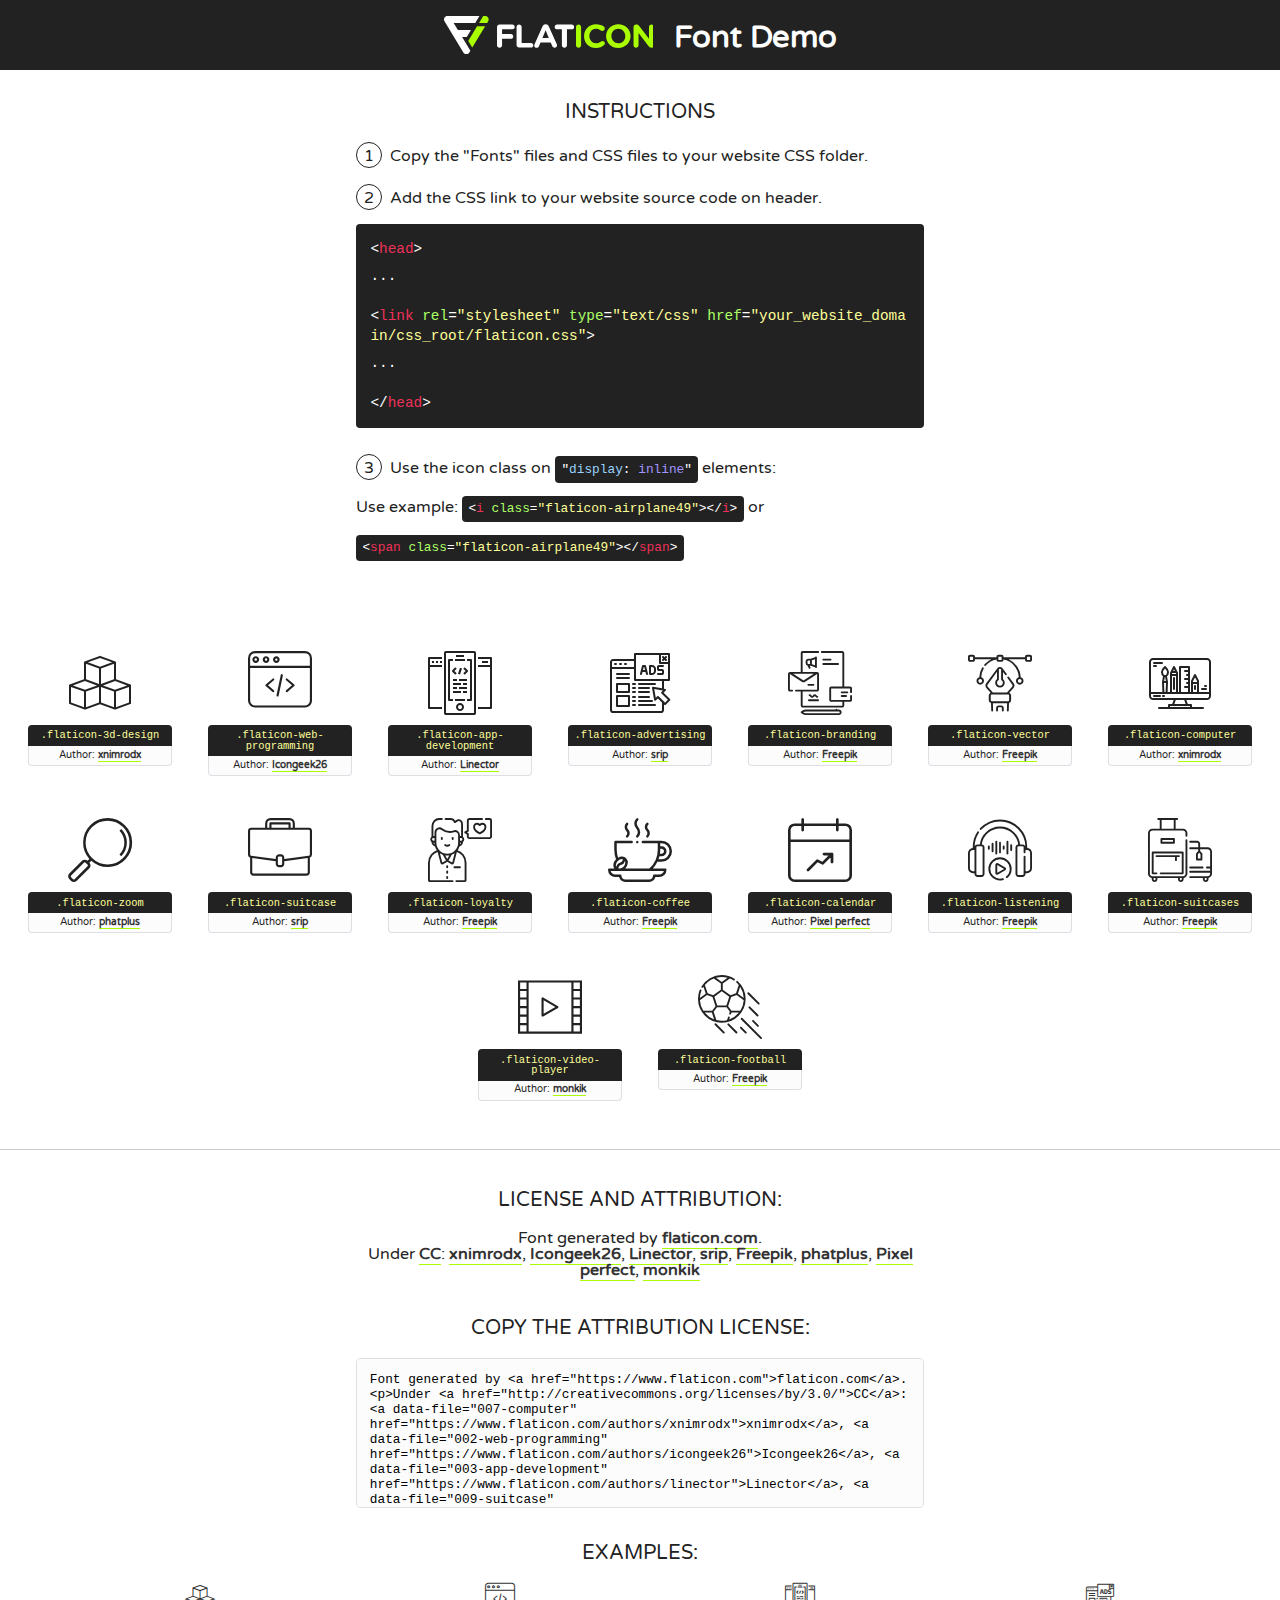
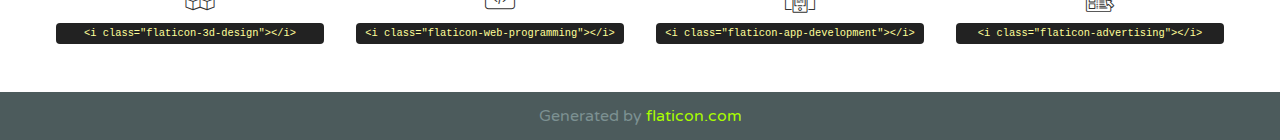
<file: resume/static/fonts/flaticon/font/flaticon.html>
<!DOCTYPE html>
<!--
  Flaticon icon font: Flaticon
  Creation date: 03/07/2020 09:59
-->
<html>
<!DOCTYPE html>
<html>

<head>
    <title>Flaticon WebFont</title>
    <link href="http://fonts.googleapis.com/css?family=Varela+Round" rel="stylesheet" type="text/css" />
    <link rel="stylesheet" type="text/css" href="flaticon.css">
    <meta charset="UTF-8">
    <style>
    html, body, div, span, applet, object, iframe,
    h1, h2, h3, h4, h5, h6, p, blockquote, pre,
    a, abbr, acronym, address, big, cite, code,
    del, dfn, em, img, ins, kbd, q, s, samp,
    small, strike, strong, sub, sup, tt, var,
    b, u, i, center,
    dl, dt, dd, ol, ul, li,
    fieldset, form, label, legend,
    table, caption, tbody, tfoot, thead, tr, th, td,
    article, aside, canvas, details, embed, 
    figure, figcaption, footer, header, hgroup, 
    menu, nav, output, ruby, section, summary,
    time, mark, audio, video {
        margin: 0;
        padding: 0;
        border: 0;
        font-size: 100%;
        font: inherit;
        vertical-align: baseline;
    }
    /* HTML5 display-role reset for older browsers */
    article, aside, details, figcaption, figure, 
    footer, header, hgroup, menu, nav, section {
        display: block;
    }
    body {
        line-height: 1;
    }
    ol, ul {
        list-style: none;
    }
    blockquote, q {
        quotes: none;
    }
    blockquote:before, blockquote:after,
    q:before, q:after {
        content: '';
        content: none;
    }
    table {
        border-collapse: collapse;
        border-spacing: 0;
    }
    body {
        font-family: 'Varela Round', Helvetica, Arial, sans-serif;
        font-size: 16px;
        color: #222;
    }
    a {
        color: #333;
        border-bottom: 1px solid #a9fd00;
        font-weight: bold;
        text-decoration: none;
    }
    * {
        -moz-box-sizing: border-box;
        -webkit-box-sizing: border-box;
        box-sizing: border-box;
        margin: 0;
        padding: 0;
    }
    [class^="flaticon-"]:before, [class*=" flaticon-"]:before, [class^="flaticon-"]:after, [class*=" flaticon-"]:after {
        font-family: Flaticon;
        font-size: 30px;
        font-style: normal;
        margin-left: 20px;
        color: #333;
    }
    .wrapper {
        max-width: 600px;
        margin: auto;
        padding: 0 1em;
    }
    .title {
        font-size: 1.25em;
        text-align: center;
        margin-bottom: 1em;
        text-transform: uppercase;
    }
    header {
        text-align: center;
        background-color: #222;
        color: #fff;
        padding: 1em;
    }
    header .logo {
        width: 210px;
        height: 38px;
        display: inline-block;
        vertical-align: middle;
        margin-right: 1em;
        border: none;
    }
    header strong {
        font-size: 1.95em;
        font-weight: bold;
        vertical-align: middle;
        margin-top: 5px;
        display: inline-block;
    }
    .demo {
        margin: 2em auto;
        line-height: 1.25em;
    }
    .demo ul li {
        margin-bottom: 1em;
    }
    .demo ul li .num {
        color: #222;
        border-radius: 20px;
        display: inline-block;
        width: 26px;
        padding: 3px;
        height: 26px;
        text-align: center;
        margin-right: 0.5em;
        border: 1px solid #222;
    }
    .demo ul li code {
        background-color: #222;
        border-radius: 4px;
        padding: 0.25em 0.5em;
        display: inline-block;
        color: #fff;
        font-family: Consolas,Monaco,Lucida Console,Liberation Mono,DejaVu Sans Mono,Bitstream Vera Sans Mono,Courier New, monospace;
        font-weight: lighter;
        margin-top: 1em;
        font-size: 0.8em;
        word-break: break-all;
    }
    .demo ul li code.big {
        padding: 1em;
        font-size: 0.9em;
    }
    .demo ul li code .red {
        color: #EF3159;
    }
    .demo ul li code .green {
        color: #ACFF65;
    }
    .demo ul li code .yellow {
        color: #FFFF99;
    }
    .demo ul li code .blue {
        color: #99D3FF;
    }
    .demo ul li code .purple {
        color: #A295FF;
    }
    .demo ul li code .dots {
        margin-top: 0.5em;
        display: block;
    }
    #glyphs {
        border-bottom: 1px solid #ccc;
        padding: 2em 0;
        text-align: center;
    }
    .glyph {
        display: inline-block;
        width: 9em;
        margin: 1em;
        text-align: center;
        vertical-align: top;
        background: #FFF;
    }
    .glyph .glyph-icon {
        padding: 10px;
        display: block;
        font-family:"Flaticon";
        font-size: 64px;
        line-height: 1;
    }
    .glyph .glyph-icon:before {
        font-size: 64px;
        color: #222;
        margin-left: 0;
    }
    .class-name {
        font-size: 0.65em;
        background-color: #222;
        color: #fff;
        border-radius: 4px 4px 0 0;
        padding: 0.5em;
        color: #FFFF99;
        font-family: Consolas,Monaco,Lucida Console,Liberation Mono,DejaVu Sans Mono,Bitstream Vera Sans Mono,Courier New, monospace;
    }
    .author-name {
        font-size: 0.6em;
        background-color: #fcfcfd;
        border: 1px solid #DEDEE4;
        border-top: 0;
        border-radius: 0 0 4px 4px;
        padding: 0.5em;
    }
    .class-name:last-child {
        font-size: 10px;
        color:#888;
    }
    .class-name:last-child a {
        font-size: 10px;
        color:#555;
    }
    .class-name:last-child a:hover {
        color:#a9fd00;
    }
    .glyph > input {
        display: block;
        width: 100px;
        margin: 5px auto;
        text-align: center;
        font-size: 12px;
        cursor: text;
    }
    .glyph > input.icon-input {
        font-family:"Flaticon";
        font-size: 16px;
        margin-bottom: 10px;
    }
    .attribution .title {
        margin-top: 2em;
    }
    .attribution textarea {
        background-color: #fcfcfd;
        padding: 1em;
        border: none;
        box-shadow: none;
        border: 1px solid #DEDEE4;
        border-radius: 4px;
        resize: none;
        width: 100%;
        height: 150px;
        font-size: 0.8em;
        font-family: Consolas,Monaco,Lucida Console,Liberation Mono,DejaVu Sans Mono,Bitstream Vera Sans Mono,Courier New, monospace;
        -webkit-appearance: none;
    }
    .iconsuse {
        margin: 2em auto;
        text-align: center;
        max-width: 1200px;
    }
    .iconsuse:after {
        content: '';
        display: table;
        clear: both;
    }
    .iconsuse .image {
        float: left;
        width: 25%;
        padding: 0 1em;
    }
    .iconsuse .image p {
        margin-bottom: 1em;
    }
    .iconsuse .image span {
        display: block;
        font-size: 0.65em;
        background-color: #222;
        color: #fff;
        border-radius: 4px;
        padding: 0.5em;
        color: #FFFF99;
        margin-top: 1em;
        font-family: Consolas,Monaco,Lucida Console,Liberation Mono,DejaVu Sans Mono,Bitstream Vera Sans Mono,Courier New, monospace;
    }
    #footer {
        text-align: center;
        background-color: #4C5B5C;
        color: #7c9192;
        padding: 1em;
    }
    #footer a {
        border: none;
        color: #a9fd00;
        font-weight: normal;
    }
    @media (max-width: 960px) {
        .iconsuse .image {
            width: 50%;
        }
    }
    @media (max-width: 560px) {
        .iconsuse .image {
            width: 100%;
        }
    }
    </style>
</head>

<body class="characters-off">

    <header>
        <a href="https://www.flaticon.com" target="_blank" class="logo">
            <svg version="1.1" xmlns="http://www.w3.org/2000/svg" xmlns:xlink="http://www.w3.org/1999/xlink" xmlns:a="http://ns.adobe.com/AdobeSVGViewerExtensions/3.0/" viewBox="0 0 560.875 102.036" enable-background="new 0 0 560.875 102.036" xml:space="preserve">
                <defs>
                </defs>
                <g>
                    <g class="letters">
                        <path fill="#ffffff" d="M141.596,29.675c0-3.777,2.985-6.767,6.764-6.767h34.438c3.426,0,6.15,2.728,6.15,6.15
                        c0,3.43-2.724,6.149-6.15,6.149h-27.674v13.091h23.719c3.429,0,6.151,2.724,6.151,6.15c0,3.43-2.723,6.149-6.151,6.149h-23.719
                        v17.574c0,3.773-2.986,6.761-6.764,6.761c-3.779,0-6.764-2.989-6.764-6.761V29.675z"></path>
                        <path fill="#ffffff" d="M193.844,29.149c0-3.781,2.985-6.767,6.764-6.767c3.776,0,6.763,2.985,6.763,6.767v42.957h25.039
                        c3.426,0,6.149,2.726,6.149,6.153c0,3.425-2.723,6.15-6.149,6.15h-31.802c-3.779,0-6.764-2.986-6.764-6.768V29.149z"></path>
                        <path fill="#ffffff" d="M241.891,75.71l21.438-48.407c1.492-3.341,4.215-5.357,7.906-5.357h0.792
                        c3.686,0,6.323,2.017,7.815,5.357l21.439,48.407c0.436,0.967,0.701,1.845,0.701,2.723c0,3.602-2.809,6.501-6.414,6.501
                        c-3.161,0-5.269-1.845-6.499-4.655l-4.132-9.661h-27.059l-4.301,10.102c-1.144,2.631-3.426,4.214-6.237,4.214
                        c-3.517,0-6.24-2.81-6.24-6.325C241.1,77.64,241.451,76.677,241.891,75.71z M279.932,58.666l-8.521-20.297l-8.526,20.297H279.932
                        z"></path>
                        <path fill="#ffffff" d="M314.864,35.387H301.86c-3.429,0-6.239-2.813-6.239-6.238c0-3.429,2.811-6.24,6.239-6.24h39.533
                        c3.426,0,6.237,2.811,6.237,6.24c0,3.425-2.811,6.238-6.237,6.238h-13.001v42.785c0,3.773-2.99,6.761-6.764,6.761
                        c-3.779,0-6.764-2.989-6.764-6.761V35.387z"></path>
                        <path fill="#A9FD00" d="M352.615,29.149c0-3.781,2.985-6.767,6.767-6.767c3.774,0,6.761,2.985,6.761,6.767v49.024
                        c0,3.773-2.987,6.761-6.761,6.761c-3.781,0-6.767-2.989-6.767-6.761V29.149z"></path>
                        <path fill="#A9FD00" d="M374.132,53.836v-0.179c0-17.481,13.178-31.801,32.065-31.801c9.22,0,15.459,2.458,20.557,6.238
                        c1.402,1.054,2.637,2.985,2.637,5.357c0,3.692-2.985,6.59-6.681,6.59c-1.845,0-3.071-0.702-4.044-1.319
                        c-3.776-2.813-7.729-4.393-12.562-4.393c-10.364,0-17.831,8.611-17.831,19.154v0.173c0,10.542,7.291,19.329,17.831,19.329
                        c5.715,0,9.492-1.756,13.359-4.834c1.049-0.874,2.458-1.491,4.039-1.491c3.429,0,6.325,2.813,6.325,6.236
                        c0,2.106-1.056,3.78-2.282,4.834c-5.539,4.834-12.036,7.733-21.878,7.733C387.572,85.464,374.132,71.493,374.132,53.836z"></path>
                        <path fill="#A9FD00" d="M433.009,53.836v-0.179c0-17.481,13.79-31.801,32.766-31.801c18.981,0,32.592,14.143,32.592,31.628v0.173
                        c0,17.483-13.785,31.807-32.769,31.807C446.625,85.464,433.009,71.32,433.009,53.836z M484.224,53.836v-0.179
                        c0-10.539-7.725-19.326-18.626-19.326c-10.893,0-18.449,8.611-18.449,19.154v0.173c0,10.542,7.73,19.329,18.626,19.329
                        C476.676,72.986,484.224,64.378,484.224,53.836z"></path>
                        <path fill="#A9FD00" d="M506.233,29.321c0-3.774,2.99-6.763,6.767-6.763h1.401c3.252,0,5.183,1.583,7.029,3.953l26.093,34.265
                        V29.059c0-3.692,2.99-6.677,6.681-6.677c3.683,0,6.671,2.985,6.671,6.677v48.934c0,3.78-2.987,6.765-6.764,6.765h-0.436
                        c-3.257,0-5.188-1.581-7.034-3.953l-27.056-35.492v32.944c0,3.687-2.985,6.676-6.678,6.676c-3.683,0-6.673-2.989-6.673-6.676
                        V29.321z"></path>
                    </g>
                    <g class="insignia">
                        <path fill="#ffffff" d="M48.372,56.137h12.517l11.156-18.537H37.186L25.688,18.539h57.825L94.668,0H9.271
                        C5.925,0,2.842,1.801,1.198,4.716c-1.644,2.907-1.593,6.482,0.134,9.343l50.38,83.501c1.678,2.781,4.689,4.476,7.938,4.476
                        c3.246,0,6.257-1.695,7.935-4.476l2.898-4.804L48.372,56.137z"></path>
                        <g class="i">
                            <path fill="#A9FD00" d="M93.575,18.539h0.031v0.004l21.652,0.004l2.705-4.488c1.727-2.861,1.778-6.436,0.133-9.343
                            C116.454,1.801,113.371,0,110.026,0h-5.294L93.575,18.539z"></path>
                            <polygon fill="#A9FD00" points="88.291,27.356 64.725,66.486 75.519,84.404 109.942,27.356"></polygon>
                        </g>
                    </g>
                </g>
            </svg>
        </a>
        <strong>Font Demo</strong>
    </header>


    <section class="demo wrapper">

        <p class="title">Instructions</p>

        <ul>
            <li>
                <span class="num">1</span>Copy the "Fonts" files and CSS files to your website CSS folder.
            </li>
            <li>
                <span class="num">2</span>Add the CSS link to your website source code on header.
                <code class="big">
                    &lt;<span class="red">head</span>&gt;
                    <br/><span class="dots">...</span>
                    <br/>&lt;<span class="red">link</span> <span class="green">rel</span>=<span class="yellow">"stylesheet"</span> <span class="green">type</span>=<span class="yellow">"text/css"</span> <span class="green">href</span>=<span class="yellow">"your_website_domain/css_root/flaticon.css"</span>&gt;
                    <br/><span class="dots">...</span>
                    <br/>&lt;/<span class="red">head</span>&gt;
                </code>
            </li>

            <li>
                <p>
                    <span class="num">3</span>Use the icon class on <code>"<span class="blue">display</span>:<span class="purple"> inline</span>"</code> elements:
                    <br />
                    Use example: <code>&lt;<span class="red">i</span> <span class="green">class</span>=<span class="yellow">&quot;flaticon-airplane49&quot;</span>&gt;&lt;/<span class="red">i</span>&gt;</code> or <code>&lt;<span class="red">span</span> <span class="green">class</span>=<span class="yellow">&quot;flaticon-airplane49&quot;</span>&gt;&lt;/<span class="red">span</span>&gt;</code>
            </li>
        </ul>

    </section>




   <section id="glyphs">          
    
      
        <div class="glyph"><div class="glyph-icon flaticon-3d-design"></div>
            <div class="class-name">.flaticon-3d-design</div>
            <div class="author-name">Author: <a data-file="001-3d-design" href="https://www.flaticon.com/authors/xnimrodx">xnimrodx</a> </div> 
        </div>        
        
        <div class="glyph"><div class="glyph-icon flaticon-web-programming"></div>
            <div class="class-name">.flaticon-web-programming</div>
            <div class="author-name">Author: <a data-file="002-web-programming" href="https://www.flaticon.com/authors/icongeek26">Icongeek26</a> </div> 
        </div>        
        
        <div class="glyph"><div class="glyph-icon flaticon-app-development"></div>
            <div class="class-name">.flaticon-app-development</div>
            <div class="author-name">Author: <a data-file="003-app-development" href="https://www.flaticon.com/authors/linector">Linector</a> </div> 
        </div>        
        
        <div class="glyph"><div class="glyph-icon flaticon-advertising"></div>
            <div class="class-name">.flaticon-advertising</div>
            <div class="author-name">Author: <a data-file="004-advertising" href="https://www.flaticon.com/authors/srip">srip</a> </div> 
        </div>        
        
        <div class="glyph"><div class="glyph-icon flaticon-branding"></div>
            <div class="class-name">.flaticon-branding</div>
            <div class="author-name">Author: <a data-file="005-branding" href="http://www.freepik.com">Freepik</a> </div> 
        </div>        
        
        <div class="glyph"><div class="glyph-icon flaticon-vector"></div>
            <div class="class-name">.flaticon-vector</div>
            <div class="author-name">Author: <a data-file="006-vector" href="http://www.freepik.com">Freepik</a> </div> 
        </div>        
        
        <div class="glyph"><div class="glyph-icon flaticon-computer"></div>
            <div class="class-name">.flaticon-computer</div>
            <div class="author-name">Author: <a data-file="007-computer" href="https://www.flaticon.com/authors/xnimrodx">xnimrodx</a> </div> 
        </div>        
        
        <div class="glyph"><div class="glyph-icon flaticon-zoom"></div>
            <div class="class-name">.flaticon-zoom</div>
            <div class="author-name">Author: <a data-file="008-zoom" href="https://www.flaticon.com/authors/phatplus">phatplus</a> </div> 
        </div>        
        
        <div class="glyph"><div class="glyph-icon flaticon-suitcase"></div>
            <div class="class-name">.flaticon-suitcase</div>
            <div class="author-name">Author: <a data-file="009-suitcase" href="https://www.flaticon.com/authors/srip">srip</a> </div> 
        </div>        
        
        <div class="glyph"><div class="glyph-icon flaticon-loyalty"></div>
            <div class="class-name">.flaticon-loyalty</div>
            <div class="author-name">Author: <a data-file="010-loyalty" href="http://www.freepik.com">Freepik</a> </div> 
        </div>        
        
        <div class="glyph"><div class="glyph-icon flaticon-coffee"></div>
            <div class="class-name">.flaticon-coffee</div>
            <div class="author-name">Author: <a data-file="011-coffee" href="http://www.freepik.com">Freepik</a> </div> 
        </div>        
        
        <div class="glyph"><div class="glyph-icon flaticon-calendar"></div>
            <div class="class-name">.flaticon-calendar</div>
            <div class="author-name">Author: <a data-file="012-calendar" href="https://www.flaticon.com/authors/pixel-perfect">Pixel perfect</a> </div> 
        </div>        
        
        <div class="glyph"><div class="glyph-icon flaticon-listening"></div>
            <div class="class-name">.flaticon-listening</div>
            <div class="author-name">Author: <a data-file="013-listening" href="http://www.freepik.com">Freepik</a> </div> 
        </div>        
        
        <div class="glyph"><div class="glyph-icon flaticon-suitcases"></div>
            <div class="class-name">.flaticon-suitcases</div>
            <div class="author-name">Author: <a data-file="014-suitcases" href="http://www.freepik.com">Freepik</a> </div> 
        </div>        
        
        <div class="glyph"><div class="glyph-icon flaticon-video-player"></div>
            <div class="class-name">.flaticon-video-player</div>
            <div class="author-name">Author: <a data-file="015-video-player" href="https://www.flaticon.com/authors/monkik">monkik</a> </div> 
        </div>        
        
        <div class="glyph"><div class="glyph-icon flaticon-football"></div>
            <div class="class-name">.flaticon-football</div>
            <div class="author-name">Author: <a data-file="016-football" href="http://www.freepik.com">Freepik</a> </div> 
        </div>        
        

    </section>



    <section class="attribution wrapper"   style="text-align:center;">

      <div class="title">License and attribution:</div><div class="attrDiv">Font generated by <a href="https://www.flaticon.com">flaticon.com</a>. <div><p>Under <a href="http://creativecommons.org/licenses/by/3.0/">CC</a>: <a data-file="007-computer" href="https://www.flaticon.com/authors/xnimrodx">xnimrodx</a>, <a data-file="002-web-programming" href="https://www.flaticon.com/authors/icongeek26">Icongeek26</a>, <a data-file="003-app-development" href="https://www.flaticon.com/authors/linector">Linector</a>, <a data-file="009-suitcase" href="https://www.flaticon.com/authors/srip">srip</a>, <a data-file="016-football" href="http://www.freepik.com">Freepik</a>, <a data-file="008-zoom" href="https://www.flaticon.com/authors/phatplus">phatplus</a>, <a data-file="012-calendar" href="https://www.flaticon.com/authors/pixel-perfect">Pixel perfect</a>, <a data-file="015-video-player" href="https://www.flaticon.com/authors/monkik">monkik</a></p>  </div>
      </div>
      <div class="title">Copy the Attribution License:</div>

    <textarea onclick="this.focus();this.select();">Font generated by &lt;a href=&quot;https://www.flaticon.com&quot;&gt;flaticon.com&lt;/a&gt;. <p>Under <a href="http://creativecommons.org/licenses/by/3.0/">CC</a>: <a data-file="007-computer" href="https://www.flaticon.com/authors/xnimrodx">xnimrodx</a>, <a data-file="002-web-programming" href="https://www.flaticon.com/authors/icongeek26">Icongeek26</a>, <a data-file="003-app-development" href="https://www.flaticon.com/authors/linector">Linector</a>, <a data-file="009-suitcase" href="https://www.flaticon.com/authors/srip">srip</a>, <a data-file="016-football" href="http://www.freepik.com">Freepik</a>, <a data-file="008-zoom" href="https://www.flaticon.com/authors/phatplus">phatplus</a>, <a data-file="012-calendar" href="https://www.flaticon.com/authors/pixel-perfect">Pixel perfect</a>, <a data-file="015-video-player" href="https://www.flaticon.com/authors/monkik">monkik</a></p>  
     </textarea>

    </section>

    <section class="iconsuse">

          <div class="title">Examples:</div>            
             
            <div class="image">
                <p>
                    <i class="glyph-icon flaticon-3d-design"></i> 
                    <span>&lt;i class=&quot;flaticon-3d-design&quot;&gt;&lt;/i&gt;</span>
                </p>
            </div>
            
            <div class="image">
                <p>
                    <i class="glyph-icon flaticon-web-programming"></i> 
                    <span>&lt;i class=&quot;flaticon-web-programming&quot;&gt;&lt;/i&gt;</span>
                </p>
            </div>
            
            <div class="image">
                <p>
                    <i class="glyph-icon flaticon-app-development"></i> 
                    <span>&lt;i class=&quot;flaticon-app-development&quot;&gt;&lt;/i&gt;</span>
                </p>
            </div>
            
            <div class="image">
                <p>
                    <i class="glyph-icon flaticon-advertising"></i> 
                    <span>&lt;i class=&quot;flaticon-advertising&quot;&gt;&lt;/i&gt;</span>
                </p>
            </div>
                       
        </div>
                            
    </section>

<div id="footer">
    <div>Generated by <a href="https://www.flaticon.com">flaticon.com</a>
    </div>
</div>



</body>
</html>
</file>
<file: resume/static/fonts/flaticon/font/flaticon.css>
/*
  	Flaticon icon font: Flaticon
  	Creation date: 03/07/2020 09:59
  	*/

@font-face {
  font-family: "Flaticon";
  src: url("./Flaticon.eot");
  src: url("./Flaticon.eot?#iefix") format("embedded-opentype"),
       url("./Flaticon.woff2") format("woff2"),
       url("./Flaticon.woff") format("woff"),
       url("./Flaticon.ttf") format("truetype"),
       url("./Flaticon.svg#Flaticon") format("svg");
  font-weight: normal;
  font-style: normal;
}

@media screen and (-webkit-min-device-pixel-ratio:0) {
  @font-face {
    font-family: "Flaticon";
    src: url("./Flaticon.svg#Flaticon") format("svg");
  }
}

[class^="flaticon-"]:before, [class*=" flaticon-"]:before,
[class^="flaticon-"]:after, [class*=" flaticon-"]:after {   
  font-family: Flaticon;
        font-size: 20px;
font-style: normal;
margin-left: 20px;
}

.flaticon-3d-design:before { content: "\f100"; }
.flaticon-web-programming:before { content: "\f101"; }
.flaticon-app-development:before { content: "\f102"; }
.flaticon-advertising:before { content: "\f103"; }
.flaticon-branding:before { content: "\f104"; }
.flaticon-vector:before { content: "\f105"; }
.flaticon-computer:before { content: "\f106"; }
.flaticon-zoom:before { content: "\f107"; }
.flaticon-suitcase:before { content: "\f108"; }
.flaticon-loyalty:before { content: "\f109"; }
.flaticon-coffee:before { content: "\f10a"; }
.flaticon-calendar:before { content: "\f10b"; }
.flaticon-listening:before { content: "\f10c"; }
.flaticon-suitcases:before { content: "\f10d"; }
.flaticon-video-player:before { content: "\f10e"; }
.flaticon-football:before { content: "\f10f"; }
</file>
